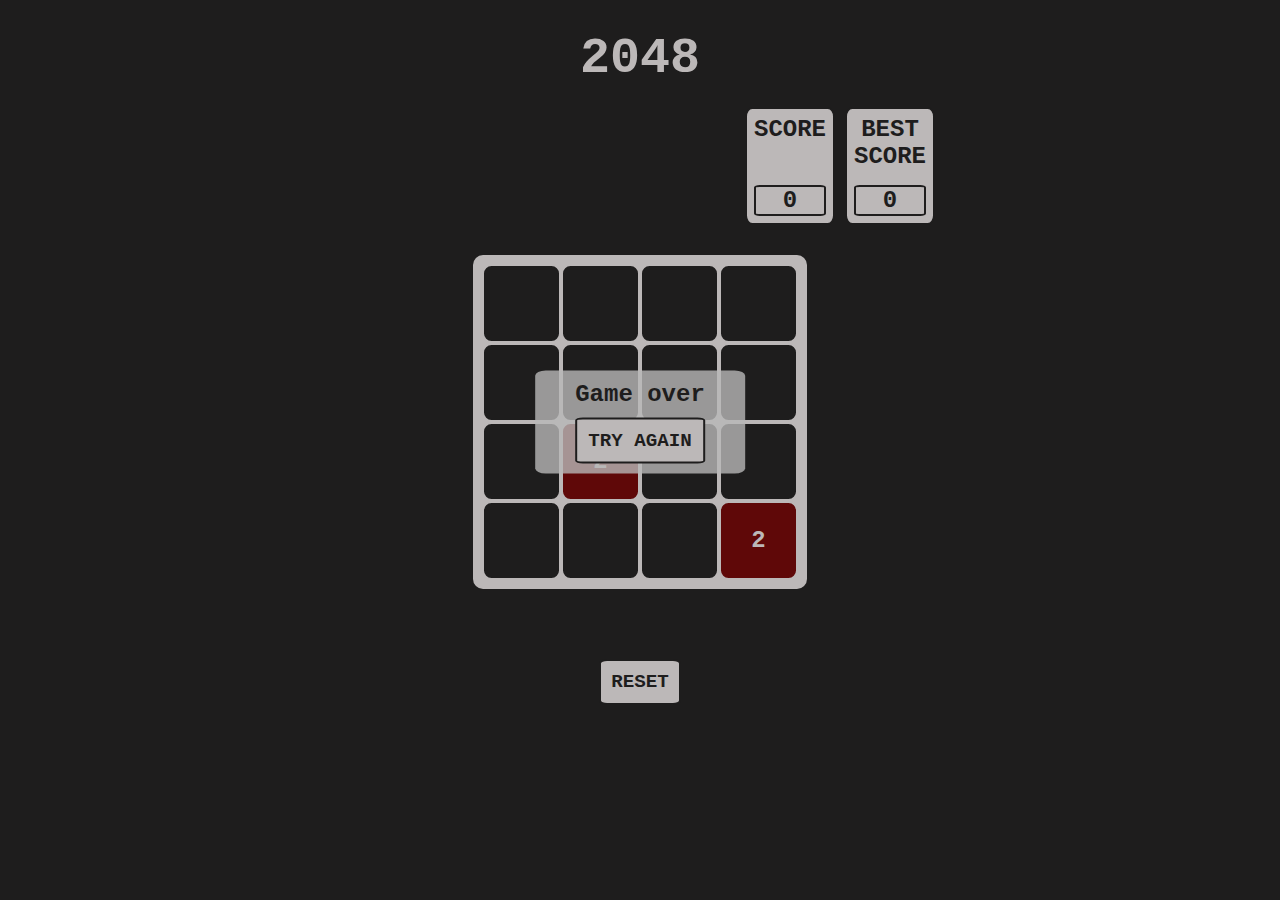
<file: 2048/index.html>
<!DOCTYPE html>
<html lang="en">
<head>
    <meta charset="UTF-8">
    <meta name="viewport" content="width=device-width, initial-scale=1.0">
    <title>game-2048</title>

    <link rel="stylesheet" href=".\css\app.css">
    <link rel="stylesheet" href=".\css\board.css">
    <link rel="stylesheet" href=".\css\score.css">
    <link rel="stylesheet" href=".\css\eval.css">

    <script defer src=".\js\app.js"></script>
</head>

<body>

    <header>
        
        <h1>2048</h1>

        <div class="score-board">

            <div class="score">
                <h2 class="headline">SCORE</h2>
                <h2 class="headline"></h2>
                <h2 class="num-score">0</h2>
            </div>

            <div class="score">
                <h2 class="headline">BEST</h2>
                <h2 class="headline">SCORE</h2>
                <h2 class="num-score">0</h2>
            </div>

        </div>

    </header>

    <main class="board">
        
        <div class="row">
            <div data-index="1" class="cell isEmpty"></div>
            <div data-index="2" class="cell isEmpty"></div>
            <div data-index="3" class="cell isEmpty"></div>
            <div data-index="4" class="cell isEmpty"></div>
        </div>

        <div class="row">
            <div data-index="1" class="cell isEmpty"></div>
            <div data-index="2" class="cell isEmpty"></div>
            <div data-index="3" class="cell isEmpty"></div>
            <div data-index="4" class="cell isEmpty"></div>
        </div>

        <div class="row">
            <div data-index="1" class="cell isEmpty"></div>
            <div data-index="2" class="cell isEmpty"></div>
            <div data-index="3" class="cell isEmpty"></div>
            <div data-index="4" class="cell isEmpty"></div>
        </div>

        <div class="row">
            <div data-index="1" class="cell isEmpty"></div>
            <div data-index="2" class="cell isEmpty"></div>
            <div data-index="3" class="cell isEmpty"></div>
            <div data-index="4" class="cell isEmpty"></div>
        </div>

        <div class="game-over">
            <h2>Game over</h2>
            <button class="reset-button" onclick="reset()">TRY AGAIN</button>    
        </div>

    </main>
    
    <footer>

        <button class="reset-button" onclick="reset()">RESET</button>
    
    </footer>

</body>

</html>
</file>
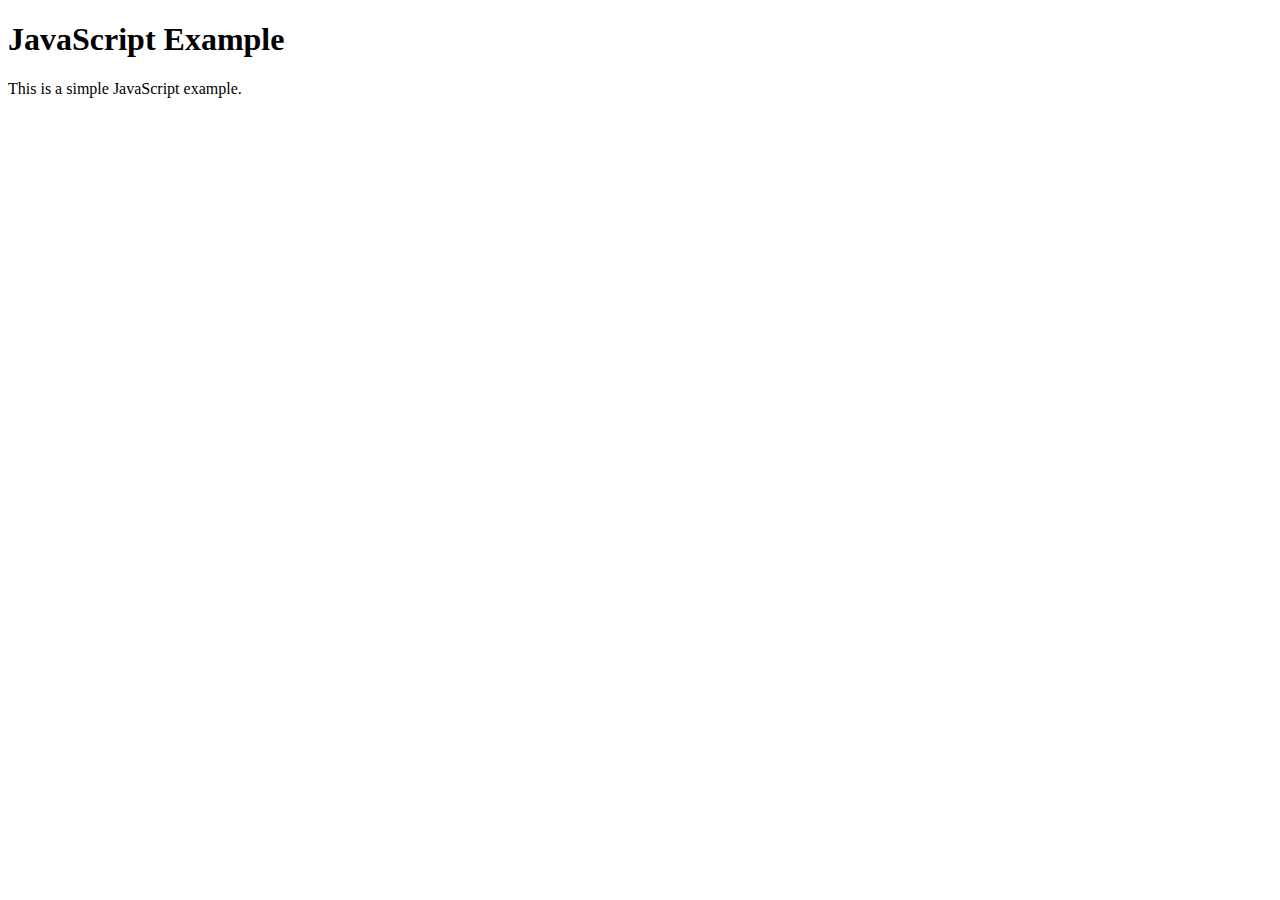
<file: 2048/01.html>
<!DOCTYPE html>
<html>
<head>
  <title>JavaScript Example</title>
  <script>
        function sumOfSums(n) {
            sum = 0;

            for (let i = 1; i <= n; i++) {
                if (i % 2 == 1) {
                    sum += (1 + i) * (i / 2);
                }
            }
            
            console.log(sum);
            return sum;
        }

        sumOfSums(1)
        sumOfSums(2)
        sumOfSums(3)
  </script>
</head>
<body>
  <h1>JavaScript Example</h1>
  <p>This is a simple JavaScript example.</p>
</body>
</html>
</file>
